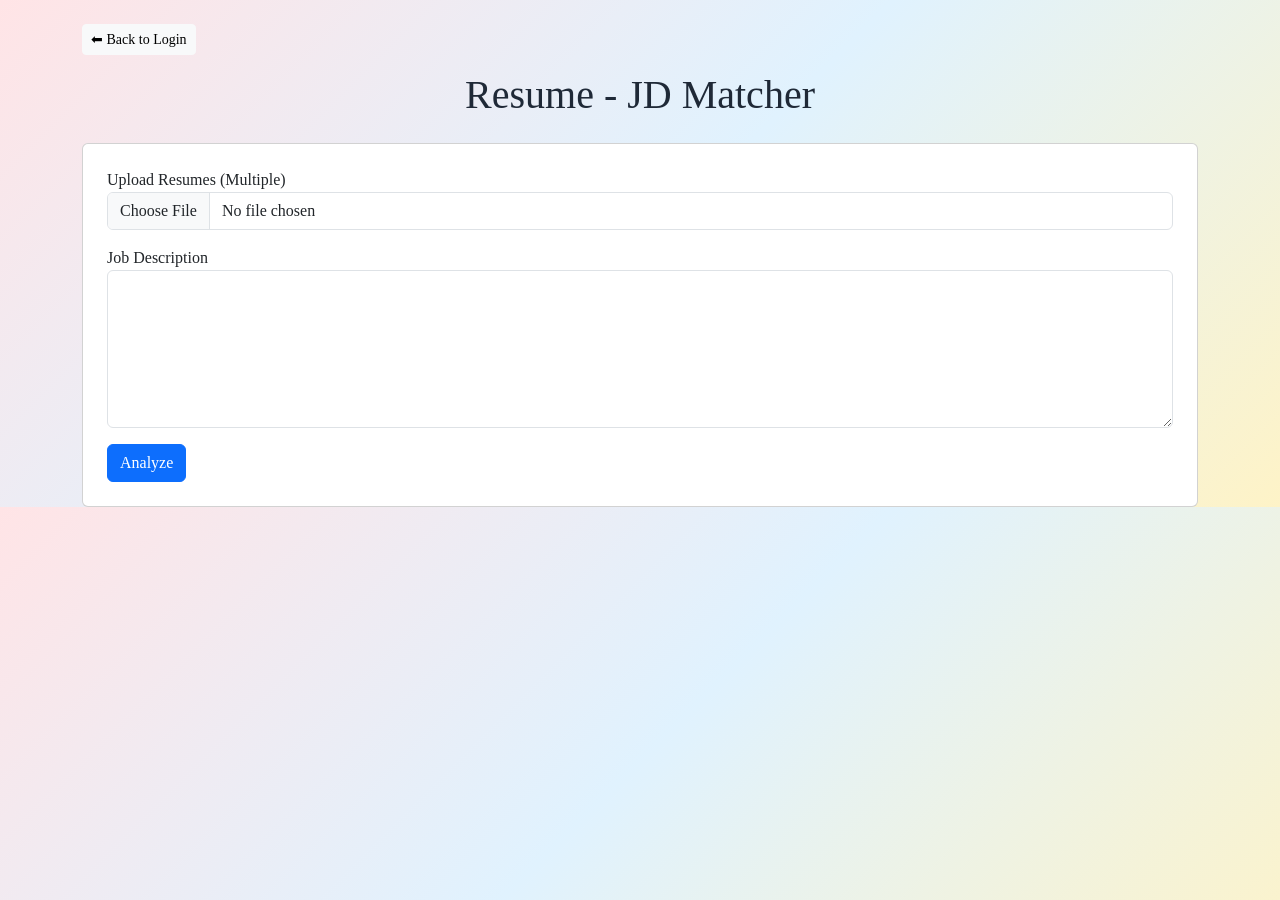
<file: templates/index.html>
<!DOCTYPE html>
<html>
<head>
    <title>Resume Matcher</title>

    <link href="https://cdn.jsdelivr.net/npm/bootstrap@5.3.0/dist/css/bootstrap.min.css" rel="stylesheet">

    <style>
    body {
        background: linear-gradient(135deg, #ffe4e6, #e0f2fe, #fef3c7);
        color: #1f2937;
        font-family: 'Segoe UI';
    }
    </style>
</head>

<body>

<div class="container mt-4">

    <div class="text-start mb-3">
        <a href="/" class="btn btn-light btn-sm">⬅ Back to Login</a>
    </div>

    <div class="text-center mb-4">
        <h1>Resume - JD Matcher</h1>
    </div>

    <div class="card p-4 text-dark">

        <form action="/analyze" method="post" enctype="multipart/form-data">

            <div class="mb-3">
                <label>Upload Resumes (Multiple)</label>
                <input type="file" name="resume" class="form-control" required>
            </div>

            <div class="mb-3">
                <label>Job Description</label>
                <textarea name="jd" class="form-control" rows="6" required></textarea>
            </div>

            <button class="btn btn-primary">Analyze</button>

        </form>

    </div>

</div>

</body>
</html>
</file>
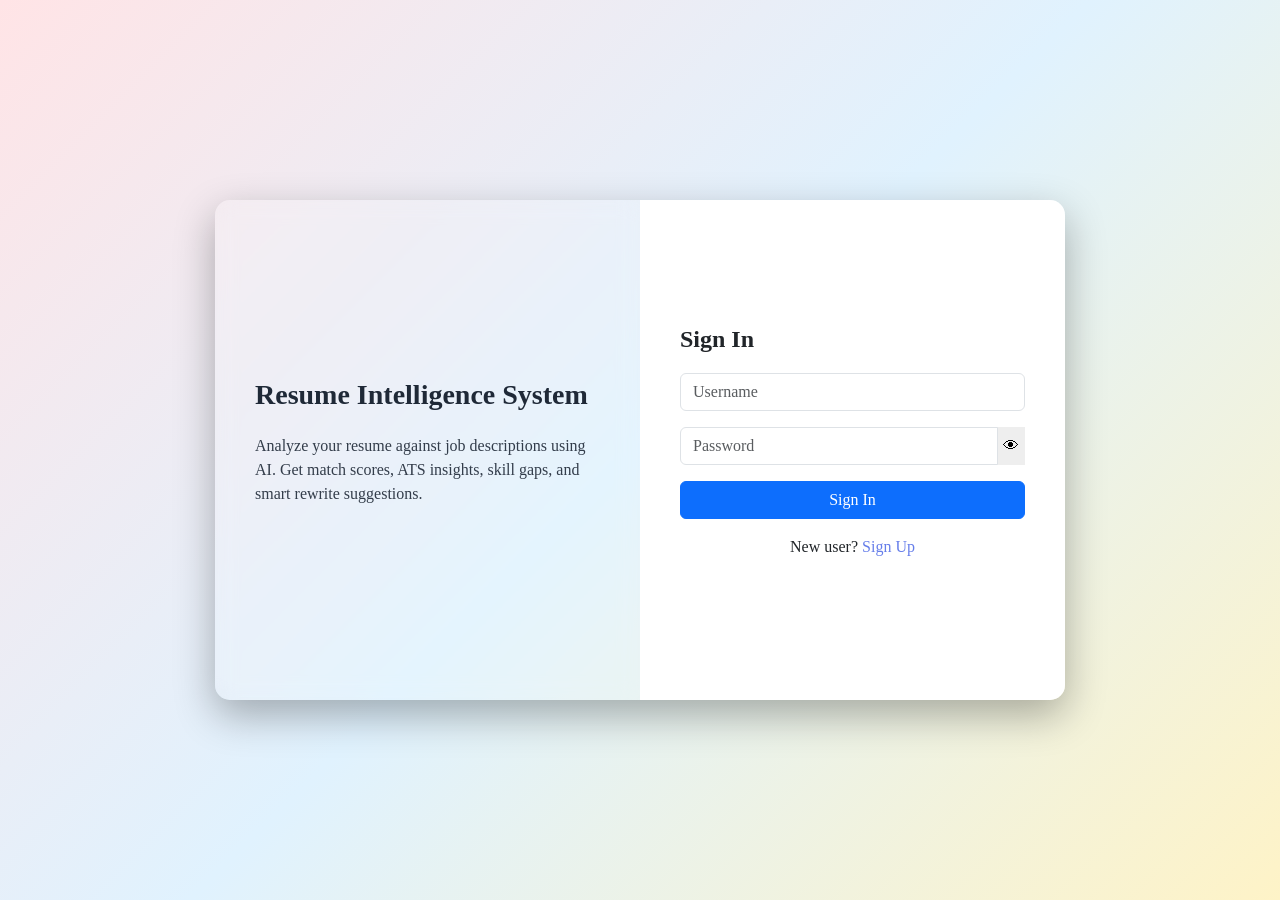
<file: templates/login.html>
<!DOCTYPE html>
<html>
<head>
    <title>Login | Resume Intelligence System</title>

    <link href="https://cdn.jsdelivr.net/npm/bootstrap@5.3.0/dist/css/bootstrap.min.css" rel="stylesheet">

    <style>
        body {
            margin: 0;
            height: 100vh;
            font-family: 'Segoe UI';
            background: linear-gradient(135deg, #ffe4e6, #e0f2fe, #fef3c7);
            display: flex;
            align-items: center;
            justify-content: center;
        }

        .main-container {
            display: flex;
            width: 850px;
            height: 500px;
            border-radius: 15px;
            overflow: hidden;
            box-shadow: 0 15px 40px rgba(0,0,0,0.3);
        }

        /* LEFT SIDE (Branding) */
        .left-panel {
            width: 50%;
            background: rgba(255,255,255,0.15);
            backdrop-filter: blur(10px);
            color: #1f2937;
            padding: 40px;
            display: flex;
            flex-direction: column;
            justify-content: center;
        }

        .left-panel h1 {
            font-size: 28px;
            font-weight: bold;
        }

        .left-panel p {
            margin-top: 15px;
            opacity: 0.9;
        }

        /* RIGHT SIDE (Form) */
        .right-panel {
            width: 50%;
            background: white;
            padding: 40px;
            display: flex;
            flex-direction: column;
            justify-content: center;
        }

        .form-title {
            font-weight: bold;
            margin-bottom: 20px;
        }

        .toggle-link {
            cursor: pointer;
            color: #667eea;
            font-weight: 500;
        }

        .input-group button {
            border: none;
            background: #eee;
        }
    </style>
</head>

<body>

<div class="main-container">

    <!-- 🔵 LEFT PANEL -->
    <div class="left-panel">
        <h1>Resume Intelligence System</h1>
        <p>
            Analyze your resume against job descriptions using AI.
            Get match scores, ATS insights, skill gaps, and smart rewrite suggestions.
        </p>
    </div>

    <!-- RIGHT PANEL -->
    <div class="right-panel">

        <h4 id="formTitle" class="form-title">Sign In</h4>

        <!-- SIGN IN -->
        <form id="signinForm" action="/signin" method="post">

            <input type="text" name="username" class="form-control mb-3" placeholder="Username" required>

            <div class="input-group mb-3">
                <input type="password" id="password" name="password" class="form-control" placeholder="Password" required>
                <button type="button" onclick="togglePassword()">👁</button>
            </div>

            <button class="btn btn-primary w-100">Sign In</button>

            <p class="mt-3 text-center">
                New user? 
                <span class="toggle-link" onclick="switchToSignup()">Sign Up</span>
            </p>
        </form>

        <!-- SIGN UP -->
        <form id="signupForm" action="/signup" method="post" style="display:none;">

            <input type="text" name="username" class="form-control mb-3" placeholder="Username" required>

            <div class="input-group mb-3">
                <input type="password" id="password2" name="password" class="form-control" placeholder="Password" required>
                <button type="button" onclick="togglePassword2()">👁</button>
            </div>

            <button class="btn btn-success w-100">Sign Up</button>

            <p class="mt-3 text-center">
                Already have an account? 
                <span class="toggle-link" onclick="switchToSignin()">Sign In</span>
            </p>
        </form>

    </div>

</div>

<script>
function switchToSignup() {
    document.getElementById("signinForm").style.display = "none";
    document.getElementById("signupForm").style.display = "block";
    document.getElementById("formTitle").innerText = "Sign Up";
}

function switchToSignin() {
    document.getElementById("signupForm").style.display = "none";
    document.getElementById("signinForm").style.display = "block";
    document.getElementById("formTitle").innerText = "Sign In";
}

function togglePassword() {
    let p = document.getElementById("password");
    p.type = (p.type === "password") ? "text" : "password";
}

function togglePassword2() {
    let p = document.getElementById("password2");
    p.type = (p.type === "password") ? "text" : "password";
}
</script>

</body>
</html>
</file>
